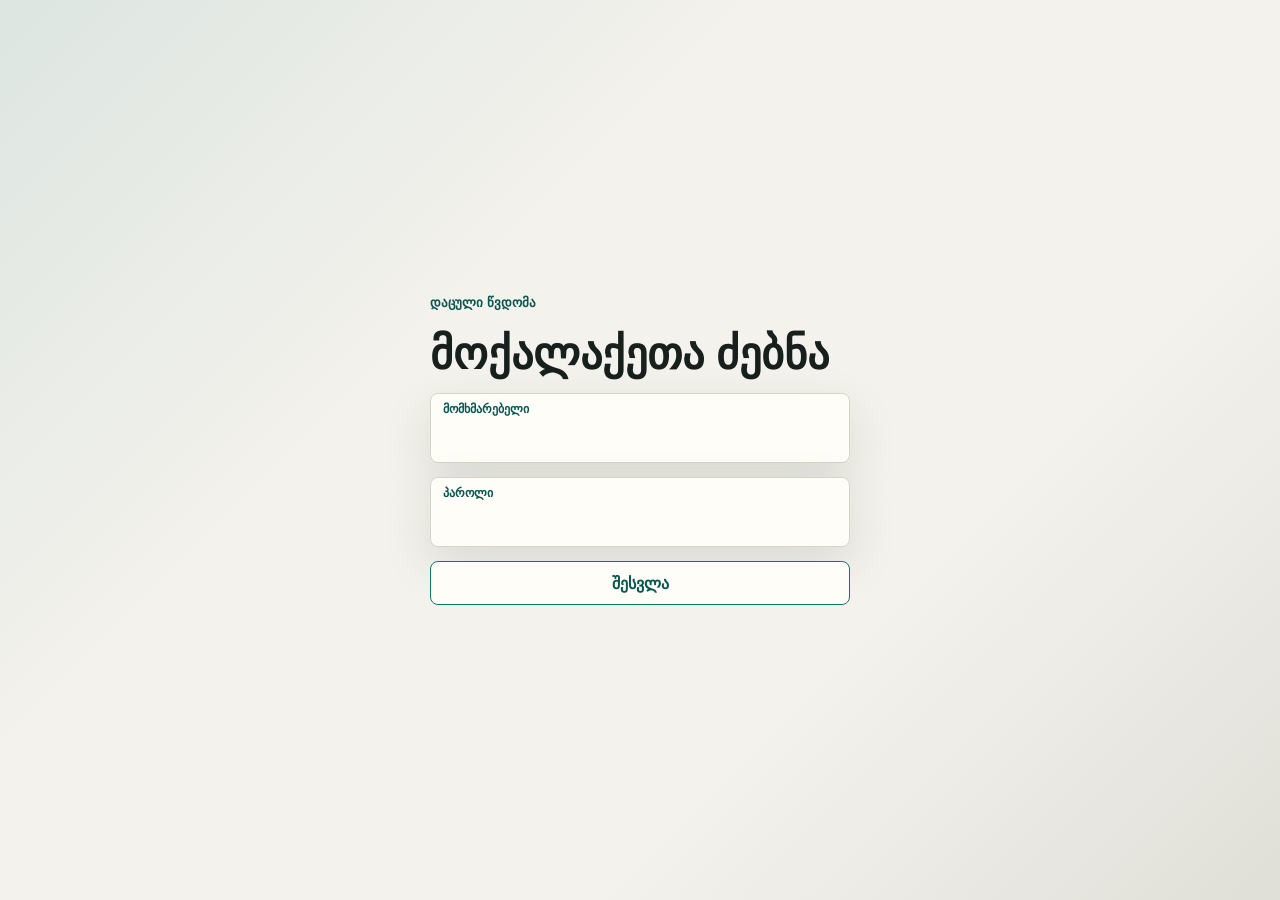
<file: login.html>
<!doctype html>
<html lang="ka">
  <head>
    <meta charset="utf-8">
    <meta name="viewport" content="width=device-width, initial-scale=1">
    <title>შესვლა</title>
    <link rel="stylesheet" href="styles.css">
  </head>
  <body>
    <main class="login-page">
      <form class="login-panel" method="post" action="/login">
        <p class="eyebrow">დაცული წვდომა</p>
        <h1>მოქალაქეთა ძებნა</h1>
        <label class="field-wrap">
          <span>მომხმარებელი</span>
          <input name="username" type="text" autocomplete="username" required autofocus>
        </label>
        <label class="field-wrap">
          <span>პაროლი</span>
          <input name="password" type="password" autocomplete="current-password" required>
        </label>
        <button type="submit">შესვლა</button>
      </form>
    </main>
  </body>
</html>
</file>
<file: styles.css>
:root {
  color-scheme: light;
  --bg: #f4f2ed;
  --ink: #17201d;
  --muted: #69736f;
  --line: #d9d3c7;
  --surface: #fffdf8;
  --accent: #0e766d;
  --accent-dark: #09554f;
  --warn: #8a4b00;
  --warn-bg: #fff4dc;
  --shadow: 0 18px 50px rgba(31, 41, 36, 0.12);
}

* {
  box-sizing: border-box;
}

body {
  margin: 0;
  min-height: 100vh;
  background:
    linear-gradient(135deg, rgba(14, 118, 109, 0.10), transparent 36%),
    linear-gradient(315deg, rgba(73, 89, 68, 0.12), transparent 32%),
    var(--bg);
  color: var(--ink);
  font-family: -apple-system, BlinkMacSystemFont, "Segoe UI", sans-serif;
}

.app {
  width: min(1180px, calc(100vw - 32px));
  margin: 32px auto;
}

.topbar {
  display: flex;
  align-items: center;
  justify-content: space-between;
  gap: 16px;
  margin-bottom: 18px;
}

.eyebrow {
  margin: 0 0 4px;
  color: var(--accent-dark);
  font-size: 13px;
  font-weight: 700;
  letter-spacing: 0;
}

h1 {
  margin: 0;
  font-size: clamp(28px, 4vw, 44px);
  letter-spacing: 0;
}

.file-button,
button,
.logout-link {
  border: 1px solid var(--accent);
  border-radius: 8px;
  background: var(--accent);
  color: white;
  cursor: pointer;
  font: inherit;
  font-weight: 700;
  min-height: 44px;
  padding: 10px 16px;
  text-decoration: none;
  white-space: nowrap;
}

.file-button:hover,
button:hover,
.logout-link:hover {
  background: var(--accent-dark);
}

.file-button input {
  display: none;
}

.notice {
  border: 1px solid #efce92;
  border-radius: 8px;
  background: var(--warn-bg);
  color: var(--warn);
  line-height: 1.45;
  margin-bottom: 16px;
  padding: 14px 16px;
}

.notice strong {
  display: block;
  margin-bottom: 3px;
}

.notice.ok {
  border-color: #a9d6cd;
  background: #edf9f6;
  color: #155f58;
}

.toolbar {
  display: grid;
  grid-template-columns: minmax(220px, 1fr) auto auto;
  gap: 10px;
  margin-bottom: 14px;
}

.search-wrap {
  align-items: center;
  background: var(--surface);
  border: 1px solid var(--line);
  border-radius: 8px;
  display: flex;
  gap: 10px;
  min-height: 48px;
  padding: 0 14px;
  box-shadow: var(--shadow);
}

.search-wrap span {
  color: var(--accent-dark);
  font-size: 24px;
  line-height: 1;
}

input[type="search"] {
  width: 100%;
  border: 0;
  background: transparent;
  color: var(--ink);
  font: inherit;
  outline: 0;
}

.field-search {
  display: grid;
  grid-template-columns: repeat(5, minmax(140px, 1fr)) auto auto;
  gap: 10px;
  margin-bottom: 14px;
}

.field-wrap {
  background: var(--surface);
  border: 1px solid var(--line);
  border-radius: 8px;
  box-shadow: var(--shadow);
  display: grid;
  gap: 4px;
  min-height: 64px;
  padding: 8px 12px;
}

.field-wrap span {
  color: var(--accent-dark);
  font-size: 12px;
  font-weight: 800;
}

.field-wrap input[type="search"] {
  min-height: 28px;
}

.field-wrap input[type="text"],
.field-wrap input[type="password"] {
  width: 100%;
  border: 0;
  background: transparent;
  color: var(--ink);
  font: inherit;
  min-height: 34px;
  outline: 0;
}

.login-page {
  display: grid;
  min-height: 100vh;
  place-items: center;
  padding: 20px;
}

.login-panel {
  display: grid;
  gap: 14px;
  width: min(420px, 100%);
}

button {
  background: var(--surface);
  color: var(--accent-dark);
}

button:hover {
  color: white;
}

.stats {
  display: grid;
  grid-template-columns: repeat(3, minmax(0, 1fr));
  gap: 10px;
  margin-bottom: 14px;
}

.stats div {
  background: rgba(255, 253, 248, 0.76);
  border: 1px solid var(--line);
  border-radius: 8px;
  padding: 12px 14px;
}

.stats span {
  display: block;
  font-size: 26px;
  font-weight: 800;
}

.stats small {
  color: var(--muted);
}

.table-shell {
  position: relative;
  min-height: 360px;
  overflow: auto;
  background: var(--surface);
  border: 1px solid var(--line);
  border-radius: 8px;
  box-shadow: var(--shadow);
}

table {
  width: 100%;
  border-collapse: collapse;
  font-size: 14px;
}

th,
td {
  border-bottom: 1px solid #ece6da;
  max-width: 320px;
  padding: 11px 12px;
  text-align: left;
  vertical-align: top;
  word-break: break-word;
}

th {
  position: sticky;
  top: 0;
  z-index: 1;
  background: #e8f2ef;
  color: #123d39;
  font-size: 13px;
  font-weight: 800;
}

tbody tr:hover {
  background: #f6fbf9;
}

.empty-state {
  color: var(--muted);
  display: grid;
  inset: 0;
  min-height: 360px;
  place-items: center;
  position: absolute;
  text-align: center;
}

.empty-state.hidden {
  display: none;
}

@media (max-width: 760px) {
  .app {
    width: min(100vw - 20px, 1180px);
    margin: 18px auto;
  }

  .topbar,
  .toolbar,
  .field-search {
    grid-template-columns: 1fr;
    align-items: stretch;
  }

  .topbar {
    display: grid;
  }

  .file-button,
  button {
    width: 100%;
    text-align: center;
  }

  .stats {
    grid-template-columns: 1fr;
  }
}
</file>
